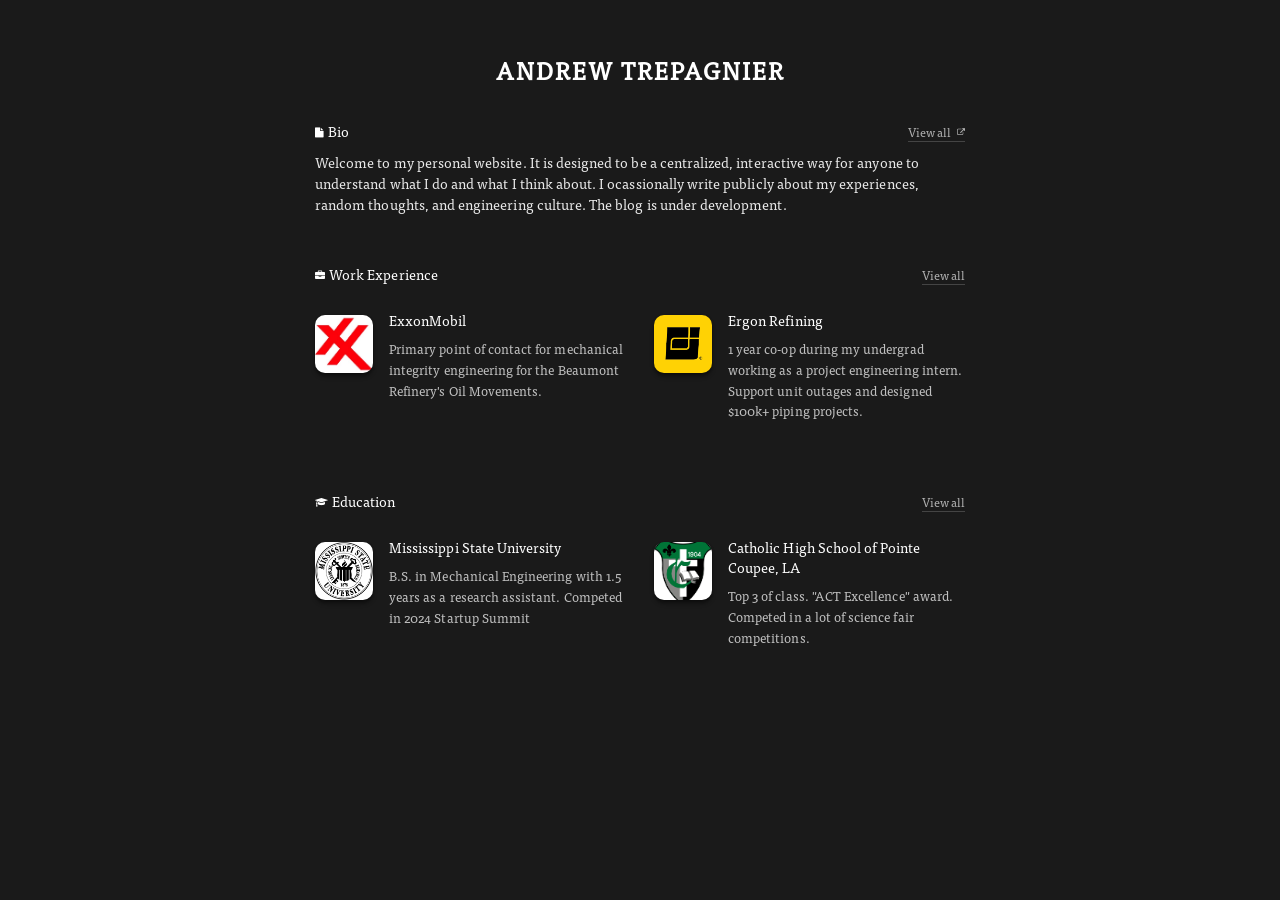
<file: bio.html>
<!DOCTYPE html>
<html>
<head>
    <title>Andrew Trepagnier</title>
    <meta charset="utf-8"/>
    <meta property="og:title" content="Andrew Trepagnier"/>
    <meta name="description" content="Andrew Trepagnier - Engineer, open source contributor, and software developer."/>
    <meta property="og:description" content="Andrew Trepagnier - Engineer, open source contributor, and software developer."/>
    <meta property="og:type" content="website"/>
    <meta name="viewport" content="width=device-width">
    <!-- Favicon -->
    <link rel="icon" type="image/png" href="favicon.png">
    <link rel="shortcut icon" type="image/png" href="favicon.png">
    <link rel="apple-touch-icon" href="favicon.png">
    <link type="text/css" href="Style Sheets/simple.css" rel="stylesheet">
    <link rel="stylesheet" href="https://cdnjs.cloudflare.com/ajax/libs/font-awesome/4.7.0/css/font-awesome.min.css">
    <style type="text/css">
        /* Dark theme overrides */
        html { background: #1a1a1a !important; }
        body { color: #e8e8e8; }
        h1 a, h1, h3, h4, b { color: #fff !important; }
        .centered-header h1 a { color: #fff !important; }
        .link, .markdown a { color: #b0b0b0 !important; }
        .link:hover, .markdown a:hover { color: #fff !important; }
        .link:after, .markdown a:after { background-color: #444 !important; }
        .link:hover:after, .markdown a:hover:after { background-color: #666 !important; }
        .article { color: #fff !important; }
        .post p { color: #c0c0c0 !important; }
        .markdown { color: #e8e8e8; }
        .bio-text, .footer-info, .section-title h3 { color: #fff !important; }
        .section-intro { color: #c0c0c0 !important; }
        .footer-info .link { color: #b0b0b0 !important; }
        .footer-info .link:hover { color: #fff !important; }
        .separator { background-color: #444 !important; }
        footer .lead { color: #b0b0b0 !important; }
    </style>
</head>
<body>
    <div id="__next">
        <main class="header-row">
            <header class="centered-header">
                <h1>
                    <a href="index.html">ANDREW TREPAGNIER</a>
                </h1>
            </header>
            <section>
                <div class="title">
                    <h3>
                        <i class="fa fa-file" style="font-size: 10px;"></i>
                         Bio 
                    </h3>
                    <a class="link ext" target="_blank" rel="noopener noreferrer" href="https://www.linkedin.com/in/andrewtrepagnier">
                         View all 
                        <i class="fa fa-external-link" style="font-size: 8px;"></i>
                    </a>
                </div>
                <div class="markdown">
                     Welcome to my personal website. It is designed to be a centralized, interactive way for anyone to understand what I do and what I think about. I ocassionally write publicly about my experiences, random thoughts, and engineering culture. The blog is under development.
                    <br> 
                </div>
                <!-- <div class="writing">
                    <span class="article">
                        <a href="https://github.com/andrewtrepagnier" target="_blank" rel="noopener noreferrer">
                            <div class="book" style="transform:none">
                                <img class="cover" src="img/landing/posts/maze-guide.webp" alt="Ultimate Guide to get an EB-1A"/>
                                <i class="fa fa-chevron-right chevron-right" style="font-size: 10px;"></i>
                                <div class="clip">
                                    <div class="shadow"></div>
                                    <div class="drop-shadow"></div>
                                </div>
                            </div>
                        </a>
                        <div class="post">
                            <h4>LANL's Hippynn Profiler Wrapper</h4>
                            <p>
                                Built the Pytorch profiler wrapper for the HIPPYNN library for atomistic machine learning. 
                            </p>
                        </div>
                    </span>
                    <span class="article">
                        <a href="https://github.com/andrewtrepagnier" target="_blank">
                            <div class="book" style="transform:none">
                                <img class="cover" src="img/landing/posts/twitter.webp" alt="Best Tweets"/>
                                <div class="sc-2cfb7ab3-0 gaWVdC"></div>
                                <i class="fa fa-chevron-right chevron-right" style="font-size: 10px;"></i>
                                <div class="clip">
                                    <div class="shadow"></div>
                                    <div class="drop-shadow"></div>
                                </div>
                            </div>
                        </a>
                        <div class="post">
                            <a href="https://github.com/andrewtrepagnier" target="_blank">
                                <h4>LANL's Hippynn Tiachi Kernel</h4>
                            </a>
                            <p>
                                Built a custom CUDA kernel with Tiachi to optimize MacOS runtime performance for atomistic machine learning.
                            </p>
                        </div>
                    </span>
                    <span class="article">
                        <a href="#machine-learned-potentials" target="_blank" rel="noopener noreferrer">
                            <div class="book" style="transform:none">
                                <img class="cover" src="atoms.jpeg" alt="Machine-Learned Interatomic Potentials"/>
                                <div class="sc-2cfb7ab3-0 gaWVdC"></div>
                                <i class="fa fa-chevron-right chevron-right" style="font-size: 10px;"></i>
                                <div class="clip">
                                    <div class="shadow"></div>
                                    <div class="drop-shadow"></div>
                                </div>
                            </div>
                        </a>
                        <div class="post">
                            <h4>Machine-Learned Interatomic Potentials</h4>
                            <p>
                                Spent about 2 years in computational materials science research with Dr. Kip Barrett and Dr. Doyl Dickel at Mississippi State. Presented <a href="#" target="_blank" rel="noopener noreferrer">Yttrium</a> in conferences.
                            </p>
                        </div>
                    </span>
                    <span class="article">
                        <a href="https://github.com/andrewtrepagnier" target="_blank" rel="noopener noreferrer">
                            <div class="book" style="transform:none">
                                <img class="cover" src="newtmin.png" alt="TMIN Python Package"/>
                                <div class="sc-2cfb7ab3-0 gaWVdC"></div>
                                <i class="fa fa-chevron-right chevron-right" style="font-size: 10px;"></i>
                                <div class="clip">
                                    <div class="shadow"></div>
                                    <div class="drop-shadow"></div>
                                </div>
                            </div>
                        </a>
                        <div class="post">
                            <h4>TMIN Python Package (4k+ downloads)</h4>
                            <p>
                                Author of the tmin python package. A PyPI-published package designed for rapid API/ASME-compliant piping assessments for oil and gas companies.
                            </p>
                        </div>
                    </span>
                </div>
            </section> -->
            </section>
            <!-- <section>
                <div class="markdown" style="margin-top: -8px;">
                    I'm Andrew Trepagnier, an engineer, open source contributor, and (nightly) software developer. I occasionally blog about my experiences, random thoughts, and the engineering work culture.

                    Feel free to reach out to me at andrew [dot] trepagnier [at] icloud [dot] com.
                </div>
            </section> -->
            <section>
                <div class="title">
                    <h3>
                        <i class="fa fa-briefcase" style="font-size: 10px;"></i>
                         Work Experience 
                    </h3>
                    <a class="link ext view-all-link" target="_blank" rel="noopener noreferrer" href="https://www.linkedin.com/in/andrewtrepagnier">
                         View all 
                    </a>
                </div>
                <div class="writing">
                    <span class="article" target="_blank" rel="noopener noreferrer">
                        <a href="#" target="_blank">
                            <div class="job" style="transform:none">
                                <img class="cover" src="images/exxon.jpeg"/>
                                <div class="clip">
                                    <div class="shadow"></div>
                                    <div class="drop-shadow"></div>
                                </div>
                            </div>
                        </a>
                        <div class="post">
                            <a href="#" target="_blank">
                                <h4><b>ExxonMobil</b></h4>
                            </a>
                            <p>
                               Primary point of contact for mechanical integrity engineering for the Beaumont Refinery's Oil Movements.
                            </p>
                        </div>
                    </span>
                    <span class="article" target="_blank" rel="noopener noreferrer">
                        <a href="#ergon-refining" target="_blank">
                            <div class="job" style="transform:none">
                                <img class="cover" src="ergon.png" alt="Ergon Refining"/>
                                <div class="clip">
                                    <div class="shadow"></div>
                                    <div class="drop-shadow"></div>
                                </div>
                            </div>
                        </a>
                        <div class="post">
                            <a href="#ergon-refining" target="_blank">
                                <h4>Ergon Refining</h4>
                            </a>
                            <p>
                                1 year co-op during my undergrad working as a project engineering intern. Support unit outages and designed $100k+ piping projects.  
                            </p>
                        </div>
                    </span>
                  
            </section>
            <section>
                <div class="title">
                    <h3>
                        <i class="fa fa-graduation-cap" style="font-size: 10px;"></i>
                         Education 
                    </h3>
                    <a class="link ext view-all-link" target="_blank" rel="noopener noreferrer" href="https://www.linkedin.com/in/andrewtrepagnier">
                         View all 
                    </a>
                </div>
                <div class="writing">
                    <span class="article hideable hidden-item" target="_blank" rel="noopener noreferrer">
                        <div class="job" style="transform:none">
                            <img class="cover" src="images/msu.jpeg"/>
                            <div class="clip">
                                <div class="shadow"></div>
                                <div class="drop-shadow"></div>
                            </div>
                        </div>
                        <div class="post">
                            <a href="#" target="_blank">
                                <h4>Mississippi State University</h4>
                            </a>
                            <p>B.S. in Mechanical Engineering with 1.5 years as a research assistant. Competed in 2024 Startup Summit</p>
                        </div>
                    </span>
                    <span class="article hideable hidden-item" target="_blank" rel="noopener noreferrer">
                        <div class="job" style="transform:none">
                            <img class="cover" src="images/highschool.jpeg"/>
                            <div class="clip">
                                <div class="shadow"></div>
                                <div class="drop-shadow"></div>
                            </div>
                        </div>
                        <div class="post">
                            <a href="#" target="_blank">
                                <h4>Catholic High School of Pointe Coupee, LA</h4>
                            </a>
                            <p>Top 3 of class. "ACT Excellence" award. Competed in a lot of science fair competitions.</p>
                        </div>
                    </span>
                </div>
            </section>
            <!-- <section>
                <div class="title">
                    <h3>
                        <i class="fa fa-file-text" style="font-size: 10px;"></i>
                        <a href="blog/index.html" class="link" style="color: inherit; padding: 0; margin: 0;" target="_blank" rel="noopener noreferrer"> Writing</a>
                    </h3>
                </div>
                <div class="markdown" style="text-align: left; margin-top: 8px; margin-bottom: 16px;">
                    [Add your writing description here. This is where you can introduce your writing topics, style, or what readers can expect to find in your articles.]
                </div>
                <div class="writing">
                    <span class="article" target="_blank" rel="noopener noreferrer">
                        <div class="job" style="transform:none">
                            <img class="cover" src="images/branch.jpeg"/>
                            <div class="clip">
                                <div class="shadow"></div>
                                <div class="drop-shadow"></div>
                            </div>
                        </div>
                        <div class="post">
                            <a href="posts/1.html">
                                <h4>Learning publicly is humbling</h4>
                            </a>
                            <p>The scar I got from my first <em>real</em> open source experience and what it taught me.</p>
                        </div>
                    </span>
                    <span class="article" target="_blank" rel="noopener noreferrer">
                        <div class="job" style="transform:none">
                            <img class="cover" src="images/lanl.jpeg"/>
                            <div class="clip">
                                <div class="shadow"></div>
                                <div class="drop-shadow"></div>
                            </div>
                        </div>
                        <div class="post">
                            <a href="posts/2.html">
                                <h4>Post title</h4>
                            </a>
                            <p>Writing content will be available here soon.</p>
                        </div>
                    </span>
                </div>
            </section>
            
            <section>
                <footer>
                    <p class="lead">Copyright &copy; Andrew Trepagnier 2025</p>
                </footer>
            </section>
        </main>
    </div>
    <script src="scripts/script.js"></script>
</body>
</html>
</file>
<file: Style Sheets/simple.css>
@font-face {
	font-family: 'TisaPro';
	src: url('../TisaPro.woff') format('woff');
	font-weight: normal;
	font-style: normal;
}

/*@font-face {
  font-family: SF Pro Text;
  src: url(fonts/helvetica-neue-bold.ttf) format("truetype");
}*/

* {
	box-sizing: border-box;
	padding: 0;
	margin: 0
}

@media only screen and (-webkit-min-device-pixel-ratio:1.25),
only screen and (-webkit-min-device-pixel-ratio:1.3),
only screen and (min-resolution:120dpi) {
	body {
		-moz-osx-font-smoothing: grayscale;
		-webkit-font-smoothing: antialiased
	}
}

html {
	font-family: 'TisaPro', serif !important;
	font-size: 14px;
	line-height: 20px;
	letter-spacing: .05px;
	background: #fff
}

body {
	padding: 60px 20px;
	color: #606060;
	display: flex;
	flex-direction: column;
	align-items: center;
	justify-content: flex-start;
	scrollbar-gutter: stable both-edges
}

body>div {
	width: 100%;
	max-width: 650px;
}

section {
	padding: 24px 0
}

h1,
h2,
h3 {
	font-size: 14px;
	line-height: 20px;
	font-weight: 400
}

h1 a {
	color: #1a1a1a
}

h3 {
	display: flex;
	flex-direction: row;
	align-items: center;
	gap: 4px
}

a {
	text-decoration: none;
	transition: color .1s ease
}

b {
	font-weight: 500;
	color: #1a1a1a
}

h1 {
	font-weight: 600;
	margin-bottom: 2px
}

h1,
h3 {
	color: #1f1f1f
}

h3 {
	font-weight: 500
}

h4 {
	color: #1f1f1f;
	font-weight: 400
}

.header {
	display: flex;
	flex-direction: column;
	align-items: flex-start;
	margin-bottom: 12px
}

.header>b:first-of-type {
	margin-bottom: 2px
}

.bio {
	display: block;
	padding: 1px 0;
}

.bio a {
	display: inline-block;
}

.social {
	display: block;
	padding-top: 10px;
}

.social a {
	display: block;
	display: inline-block;
}

.markdown {
	line-height: 1.5
}

.link,
.markdown a {
	position: relative;
	display: inline-flex;
	gap: 4px;
	padding: 4px 0;
	margin: -2px 0;
	transition: color 50ms cubic-bezier(.55, .055, .675, .19), background-color 50ms ease, margin 50ms ease, box-shadow 50ms ease, padding 50ms ease;
	color: #888;
	font-weight: 400;
	text-decoration: none;
}

.link:hover,
.markdown a:hover {
	color: #1a1a1a;
}

.link:after,
.markdown a:after {
	content: "";
	position: absolute;
	left: 0;
	right: 0;
	bottom: 4px;
	height: 1px;
	background-color: #ddd;
	transition: background-color .2s ease-out, bottom .2s ease-out, transform .4s cubic-bezier(.785, .135, .15, .86), height .1s ease-out
}

.link:before,
.markdown a:before {
	content: "";
	position: absolute;
	left: 0;
	right: 0;
	top: 10px;
	bottom: 6px;
	background-color: #0080ff00;
	transition: border-radius .1s ease, background-color 50ms cubic-bezier(.215, .61, .355, 1), left 50ms ease, right 50ms ease, top 50ms ease, bottom 50ms ease;
	border-radius: .5px
}

.link:hover:after,
.markdown a:hover:after {
	background-color: #ddd;
	bottom: 4px;
	height: 1px
}

.link:hover:before,
.markdown a:hover:before {
	left: -2px;
	right: -2px;
	top: 6px;
	bottom: 5px;
	border-radius: 2px;
	background-color: transparent
}

.ext {
	font-size: 12px;
	display: flex;
	flex-direction: row;
	align-items: center;
	gap: 6px
}

.reg {
	font-weight: 400
}

.co:after {
	opacity: 0
}

.co:hover:after {
	opacity: 1
}

.co:hover b {
	color: #0080ff
}

.founder a,
.founder b,
.founder span {
	font-size: 12px;
	line-height: 1.2
}

.header-row {
    position: relative;
    min-width: 100%;
    max-width: 650px;
    margin: 0px auto;
}

.centered-header {
    text-align: center;
    margin-bottom: 16px;
}

.centered-header h1 {
    font-size: 24px;
    font-weight: 700;
    letter-spacing: 2px;
    margin-bottom: 12px;
    text-transform: uppercase;
}

.centered-header h1 a {
    color: #1a1a1a;
    text-decoration: none;
}

.bio-container {
    text-align: center;
    margin-bottom: 40px;
}

.bio-text {
    font-size: 14px;
    line-height: 1.8;
    color: #1a1a1a;
    margin-bottom: 12px;
}

.bio-text.call-to-action {
    margin-top: 30px;
    margin-bottom: 40px;
}

.separator {
    width: 100%;
    height: 1px;
    background-color: #ddd;
    margin: 40px 0;
}

.footer-info {
    text-align: center;
    font-size: 14px;
    line-height: 1.8;
    color: #1a1a1a;
}

.footer-info p {
    margin-bottom: 8px;
}

.footer-info .link {
    color: #888;
}

.footer-info .link:hover {
    color: #1a1a1a;
}

.title {
	display: flex;
	flex-direction: row;
	justify-content: space-between;
	align-items: center;
	margin-bottom: 8px
}

.writing {
	display: grid;
	grid-template-columns: 1fr 1fr;
	grid-template-rows: auto;
	padding: 20px 0;
	grid-column-gap: 28px;
	grid-row-gap: 28px
}

.writing .article {
	display: flex;
	flex-direction: row;
	align-items: flex-start;
	justify-content: flex-start;
	max-width: none;
	margin: 0;
	text-align: left;
}

.writing .article .book,
.writing .article .job {
	margin-right: 16px;
	margin-bottom: 0;
	min-height: 58px;
	max-height: 58px;
	min-width: 58px;
	max-width: 58px;
}

.writing .article .post {
	text-align: left;
	margin-top: -4px;
}

.centered-writing {
    display: flex;
    flex-direction: column;
    align-items: center;
    gap: 40px;
    padding: 40px 0;
}

.centered-section {
    text-align: left;
    margin-bottom: 0;
}

.section-title {
    margin-bottom: 0;
}

.section-title h3 {
    font-size: 14px;
    font-weight: 500;
    color: #1f1f1f;
}

.section-intro {
    font-size: 14px;
    line-height: 1.5;
    color: #606060;
    margin-bottom: 0;
    max-width: none;
    margin-left: 0;
    margin-right: 0;
}

@media screen and (max-width: 650px) {
    .writing {
        grid-template-columns: 1fr;
        grid-template-rows: auto;
        row-gap: 24px;
    }
    
    .centered-writing {
        gap: 32px;
        padding: 32px 0;
    }
}

.only-mobile {
    display: none;
}

@media screen and (max-width: 650px) {
    .only-mobile {
        display: inline;
    }
}

@media screen and (max-width: 650px) {
    .only-desktop {
        display: none;
    }
}

.education {
	display: grid;
	grid-template-columns: 1fr 1fr;
	grid-template-rows: auto;
	padding: 20px 0;
	grid-column-gap: 28px;
	grid-row-gap: 28px
}

.article {
	display: flex;
	flex-direction: row;
	align-items: flex-start;
	justify-content: flex-start;
	color: #1a1a1a
}

.centered-article {
	display: flex;
	flex-direction: column;
	align-items: center;
	justify-content: center;
	text-align: center;
	max-width: 400px;
	margin: 0 auto;
}

.hidden-item {
	display: none;
}

.book {
	position: relative;
	justify-content: flex-start;
	min-height: 58px;
	max-height: 58px;
	min-width: 58px;
	max-width: 58px;
	margin-right: 16px;
	box-shadow: 0 4px 4px 0 rgba(0, 0, 0, .32), 0 1px 2px 1px rgba(0, 0, 0, .12), 0 2px 2px -1px rgba(0, 0, 0, .16);
	transition: box-shadow .25s cubic-bezier(.19, 1, .22, 1)
}

.writing .article:hover .book {
	box-shadow: 0 4px 4px -2px rgba(0, 0, 0, .6), 0 4px 2px -2px rgba(0, 0, 0, .8)
}

.centered-article:hover .book {
	transform: translateY(-2px);
}

.job {
	position: relative;
	justify-content: flex-start;
	min-height: 58px;
	max-height: 58px;
	min-width: 58px;
	max-width: 58px;
	margin-right: 16px;
	box-shadow: 0 4px 4px 0 rgba(0, 0, 0, .32), 0 1px 2px 1px rgba(0, 0, 0, .12), 0 2px 2px -1px rgba(0, 0, 0, .16);
	transition: box-shadow .25s cubic-bezier(.19, 1, .22, 1)
}

.writing .article:hover .job {
	box-shadow: 0 4px 4px -2px rgba(0, 0, 0, .6), 0 4px 2px -2px rgba(0, 0, 0, .8)
}

.centered-article:hover .job {
	transform: translateY(-2px);
}

.job,
.clip {
	display: flex;
	align-items: center;
	border-radius: 10px
}

.book,
.clip {
	display: flex;
	align-items: center;
	border-radius: 10px
}

.clip {
	position: absolute;
	left: 0;
	top: 0;
	bottom: 0;
	right: -2px;
	z-index: 3;
	overflow: hidden;
	opacity: 1;
	justify-content: center;
	transform: translateX(-2px);
	mix-blend-mode: darken;
	transition: opacity .2s ease, transform .2s ease
}

.shadow {
	left: 0;
	max-width: 48px;
	min-width: 48px;
	color: #fff;
	z-index: 1;
	box-shadow: 2px 0 2px 0 rgba(0, 0, 0, .2), 1px 0 1px 0 rgba(0, 0, 0, .1), 2px 0 1px -2px rgba(0, 0, 0, .05);
	transition: opacity .5s ease, transform .2s cubic-bezier(.25, .46, .45, .94)
}

.drop-shadow,
.shadow {
	position: absolute;
	top: 0;
	bottom: 0;
	opacity: 0;
/*	transform: translateX(4px)*/
}

.drop-shadow {
	min-width: 12px;
	background-color: rgba(0, 0, 0, 0.6);
	right: 0;
	z-index: 2;
	border-top-right-radius: 2px;
	border-bottom-right-radius: 2px;
	filter: saturate(2);
	-webkit-backdrop-filter: blur(4px);
	backdrop-filter: blur(4px);
	transition: opacity .8s cubic-bezier(.165, .84, .44, 1), transform .2s ease
}

.chevron-right {
	color: #fff;
	position: absolute;
	z-index: 10;
	right: 1.5px;
	opacity: 0;
	filter: drop-shadow(0 0 0 rgba(0, 0, 0, .75));
	transform: translateX(-1px);
	transition: opacity .2s ease, filter .2s ease, transform .2s ease
}

.article:hover .book {
	box-shadow: 0 4px 4px -2px rgba(0, 0, 0, .6), 0 4px 2px -2px rgba(0, 0, 0, .8)
}

.article:hover .shadow {
	opacity: 1;
	transform: translateX(0)
}

.article:hover .drop-shadow {
	opacity: .75;
	transform: translateX(0)
}

.article:hover .chevron-right {
	opacity: 1;
	transform: translateX(0)
}

.cover {
	position: absolute;
	width: 100%;
	height: 100%;
	object-fit: cover;
	left: 0;
	top: 0;
	right: 0;
	bottom: 0;
	border-radius: 10px;
	z-index: 3
}

.post {
	display: flex;
	flex-direction: column;
	gap: 8px;
	margin-top: 0;
	text-align: center;
}

.centered-article .post {
	text-align: center;
}

.post p {
	font-size: 13px;
	line-height: 1.6;
	color: #606060
}

.centered-article .post h4 {
	margin-bottom: 8px;
}

button {
	outline: none;
	border: none
}

.btn {
	position: relative;
	z-index: 2;
	display: flex;
	max-height: 28px;
	min-height: 28px;
	min-width: 28px;
	padding: 6px;
	justify-content: center;
	align-items: center;
	text-align: center;
	gap: 4px;
	border-radius: 8px;
	background-color: #fff;
	background-image: radial-gradient(circle closest-corner at 50% 66%, rgba(26, 26, 26, .08), hsla(0, 0%, 100%, .01));
	box-shadow: inset 0 0 0 1px hsla(0, 0%, 100%, .4), 0 0 0 1px rgba(26, 26, 26, .04), 0 1px 2px 1px hsla(0, 0%, 94%, .2), 0 2px 4px 0 hsla(0, 0%, 81%, .2), 0 2px 1px 0 rgba(26, 26, 26, .06), 0 2px 4px -2px rgba(26, 26, 26, .2);
	transform: translate(0);
	transition: background-position .4s ease, color .4s ease, transform .12s ease-out, box-shadow .12s ease-in-out;
	color: #444;
	font-family: 'TisaPro', serif;
	font-weight: 500;
	-webkit-user-select: none;
	-moz-user-select: none;
	user-select: none
}

.btn:hover {
	background-image: radial-gradient(circle farthest-side at 50% 72%, rgba(26, 26, 26, .12), hsla(0, 0%, 100%, .01));
	box-shadow: inset 0 0 0 0 hsla(0, 0%, 100%, .01), 0 0 0 1px rgba(26, 26, 26, .06), 0 1px 2px 1px hsla(0, 0%, 94%, .4), 0 2px 4px 0 hsla(0, 0%, 81%, .2), 0 3px 1px 0 rgba(26, 26, 26, .08), 0 2px 4px -2px rgba(26, 26, 26, .32);
	transform: translateY(-.5px);
	color: #1a1a1a
}

.btn:active {
	box-shadow: inset 0 0 0 20px hsla(0, 0%, 100%, .08), 0 0 0 1px rgba(26, 26, 26, .12), 0 2px 2px 1px rgba(26, 26, 26, .04), 0 2px 4px 0 hsla(0, 0%, 81%, .2), 0 3px 1px 0 rgba(26, 26, 26, .01), 0 2px 4px -2px rgba(26, 26, 26, .02);
	transform: translateY(.5px)
}

.btn:focus {
	box-shadow: inset 0 0 0 1px hsla(0, 0%, 100%, .2), 0 1px 0 6px rgba(26, 26, 26, .02), 0 1px 2px 1px rgba(26, 26, 26, .04), 0 2px 4px 0 hsla(0, 0%, 81%, .2), 0 2px 1px 0 rgba(26, 26, 26, .02), 0 2px 4px -2px rgba(26, 26, 26, .04)
}

.btn.btn-e {
	position: static;
	margin-right: 2px;
	background-color: rgba(26, 26, 26, .08);
	font-size: 12px;
	line-height: 16px;
	font-weight: 500
}

.btn.btn-close,
.btn.btn-e {
	max-width: none;
	background-image: none;
	box-shadow: none
}

.btn.btn-close {
	max-height: 20px;
	min-height: 20px;
	min-width: 20px;
	padding-right: 6px;
	padding-left: 6px;
	grid-column-gap: 4px;
	border-radius: 6px;
	background-color: rgba(26, 26, 26, .04);
	transition: background-color .2s ease, background-position .4s ease, color .4s ease, transform .12s ease-out, box-shadow .12s ease-in-out
}

.btn.btn-close:active {
	background-color: rgba(26, 26, 26, .08)
}

.btn.tertiary {
	padding: 6px 8px;
	background-color: #fff;
	background-image: none;
	box-shadow: inset 0 0 0 1px hsla(0, 0%, 100%, 0), 0 0 0 1px rgba(26, 26, 26, .12), 0 1px 2px 1px hsla(0, 0%, 100%, .04), 0 2px 4px 0 hsla(0, 0%, 100%, .08), 0 2px 1px 0 hsla(0, 0%, 100%, .04), 0 2px 4px -2px hsla(0, 0%, 100%, .08)
}

.btn.tertiary:hover {
	box-shadow: inset 0 0 0 1px hsla(0, 0%, 100%, 0), 0 0 0 1px rgba(26, 26, 26, .16), 0 1px 2px 1px hsla(0, 0%, 100%, .04), 0 2px 4px 0 hsla(0, 0%, 100%, .08), 0 2px 1px 0 hsla(0, 0%, 100%, .04), 0 2px 4px -2px hsla(0, 0%, 100%, .08);
	transform: translate(0)
}

.btn.tertiary:active {
	transform: translateY(.5px)
}

.btn.tertiary:focus {
	box-shadow: inset 0 0 0 1px hsla(0, 0%, 100%, 0), 0 0 0 1px rgba(26, 26, 26, .16), 0 0 0 4px rgba(0, 0, 0, .04), 0 2px 4px 0 hsla(0, 0%, 100%, .08), 0 2px 1px 0 hsla(0, 0%, 100%, .04), 0 2px 4px -2px hsla(0, 0%, 100%, .08)
}

.map-container {
	position: relative;
	min-height: 360px;
	max-height: 360px;
	width: 100%;
	margin-top: 16px;
	margin-bottom: 0;
	background-color: #fff
}

.map-container:before {
	content: "";
	position: absolute;
	top: -16px;
	left: 0;
	right: 0;
	border-top: .5px solid #ddd
}

.map-controls {
	position: absolute;
	bottom: 0;
	left: 0;
	right: 0;
	padding: 6px 8px;
	border-bottom-left-radius: 7px;
	border-bottom-right-radius: 7px;
	background-color: #fff;
	display: flex;
	flex-direction: row;
	align-items: center;
	justify-content: space-between;
	z-index: 10;
	border-top: .5px solid #ddd
}

.map-controls span {
	font-size: 14px
}

.mapboxgl-map {
	font: 12px/20px Helvetica Neue, Arial, Helvetica, sans-serif;
	overflow: hidden;
	position: relative;
	-webkit-tap-highlight-color: rgb(0 0 0/0)
}

.mapboxgl-canvas {
	left: 0;
	position: absolute;
	top: 0
}

.mapboxgl-map:-webkit-full-screen {
	height: 100%;
	width: 100%
}

.mapboxgl-canary {
	background-color: salmon
}

.mapboxgl-canvas-container.mapboxgl-interactive,
.mapboxgl-ctrl-group button.mapboxgl-ctrl-compass {
	cursor: -webkit-grab;
	cursor: grab;
	-webkit-user-select: none;
	-moz-user-select: none;
	user-select: none
}

.mapboxgl-canvas-container.mapboxgl-interactive.mapboxgl-track-pointer {
	cursor: pointer
}

.mapboxgl-canvas-container.mapboxgl-interactive:active,
.mapboxgl-ctrl-group button.mapboxgl-ctrl-compass:active {
	cursor: -webkit-grabbing;
	cursor: grabbing
}

.mapboxgl-canvas-container.mapboxgl-touch-zoom-rotate,
.mapboxgl-canvas-container.mapboxgl-touch-zoom-rotate .mapboxgl-canvas {
	touch-action: pan-x pan-y
}

.mapboxgl-canvas-container.mapboxgl-touch-drag-pan,
.mapboxgl-canvas-container.mapboxgl-touch-drag-pan .mapboxgl-canvas {
	touch-action: pinch-zoom
}

.mapboxgl-canvas-container.mapboxgl-touch-zoom-rotate.mapboxgl-touch-drag-pan,
.mapboxgl-canvas-container.mapboxgl-touch-zoom-rotate.mapboxgl-touch-drag-pan .mapboxgl-canvas {
	touch-action: none
}

.mapboxgl-ctrl-bottom-left,
.mapboxgl-ctrl-bottom-right,
.mapboxgl-ctrl-top-left,
.mapboxgl-ctrl-top-right {
	pointer-events: none;
	position: absolute;
	z-index: 2
}

.mapboxgl-ctrl-top-left {
	left: 0;
	top: 0
}

.mapboxgl-ctrl-top-right {
	right: 0;
	top: 0
}

.mapboxgl-ctrl-bottom-left {
	bottom: 0;
	left: 0
}

.mapboxgl-ctrl-bottom-right {
	bottom: 0;
	right: 0
}

.mapboxgl-ctrl {
	clear: both;
	pointer-events: auto;
	transform: translate(0)
}

.mapboxgl-ctrl-top-left .mapboxgl-ctrl {
	float: left;
	margin: 10px 0 0 10px
}

.mapboxgl-ctrl-top-right .mapboxgl-ctrl {
	float: right;
	margin: 10px 10px 0 0
}

.mapboxgl-ctrl-bottom-left .mapboxgl-ctrl {
	float: left;
	margin: 0 0 10px 10px
}

.mapboxgl-ctrl-bottom-right .mapboxgl-ctrl {
	float: right;
	margin: 0 10px 10px 0
}

.mapboxgl-ctrl-group {
	background: #fff;
	border-radius: 4px
}

.mapboxgl-ctrl-group:not(:empty) {
	box-shadow: 0 0 0 2px rgba(0, 0, 0, .1)
}

@media (-ms-high-contrast:active) {
	.mapboxgl-ctrl-group:not(:empty) {
		box-shadow: 0 0 0 2px ButtonText
	}
}

.mapboxgl-ctrl-group button {
	background-color: transparent;
	border: 0;
	box-sizing: border-box;
	cursor: pointer;
	display: block;
	height: 29px;
	outline: none;
	overflow: hidden;
	padding: 0;
	width: 29px
}

.mapboxgl-ctrl-group button+button {
	border-top: 1px solid #ddd
}

.mapboxgl-ctrl button .mapboxgl-ctrl-icon {
	background-position: 50%;
	background-repeat: no-repeat;
	display: block;
	height: 100%;
	width: 100%
}

@media (-ms-high-contrast:active) {
	.mapboxgl-ctrl-icon {
		background-color: transparent
	}

	.mapboxgl-ctrl-group button+button {
		border-top: 1px solid ButtonText
	}
}

.mapboxgl-ctrl-attrib-button:focus,
.mapboxgl-ctrl-group button:focus {
	box-shadow: 0 0 2px 2px #0096ff
}

.mapboxgl-ctrl button:disabled {
	cursor: not-allowed
}

.mapboxgl-ctrl button:disabled .mapboxgl-ctrl-icon {
	opacity: .25
}

.mapboxgl-ctrl-group button:first-child {
	border-radius: 4px 4px 0 0
}

.mapboxgl-ctrl-group button:last-child {
	border-radius: 0 0 4px 4px
}

.mapboxgl-ctrl-group button:only-child {
	border-radius: inherit
}

.mapboxgl-ctrl button:not(:disabled):hover {
	background-color: rgb(0 0 0/5%)
}

.mapboxgl-ctrl-group button:focus:focus-visible {
	box-shadow: 0 0 2px 2px #0096ff
}

.mapboxgl-ctrl-group button:focus:not(:focus-visible) {
	box-shadow: none
}

.mapboxgl-ctrl button.mapboxgl-ctrl-zoom-out .mapboxgl-ctrl-icon {
	background-image: url("data:image/svg+xml;charset=utf-8,%3Csvg xmlns='http://www.w3.org/2000/svg' fill='%23333' viewBox='0 0 29 29'%3E%3Cpath d='M10 13c-.75 0-1.5.75-1.5 1.5S9.25 16 10 16h9c.75 0 1.5-.75 1.5-1.5S19.75 13 19 13h-9z'/%3E%3C/svg%3E")
}

.mapboxgl-ctrl button.mapboxgl-ctrl-zoom-in .mapboxgl-ctrl-icon {
	background-image: url("data:image/svg+xml;charset=utf-8,%3Csvg xmlns='http://www.w3.org/2000/svg' fill='%23333' viewBox='0 0 29 29'%3E%3Cpath d='M14.5 8.5c-.75 0-1.5.75-1.5 1.5v3h-3c-.75 0-1.5.75-1.5 1.5S9.25 16 10 16h3v3c0 .75.75 1.5 1.5 1.5S16 19.75 16 19v-3h3c.75 0 1.5-.75 1.5-1.5S19.75 13 19 13h-3v-3c0-.75-.75-1.5-1.5-1.5z'/%3E%3C/svg%3E")
}

@media (-ms-high-contrast:active) {
	.mapboxgl-ctrl button.mapboxgl-ctrl-zoom-out .mapboxgl-ctrl-icon {
		background-image: url("data:image/svg+xml;charset=utf-8,%3Csvg xmlns='http://www.w3.org/2000/svg' fill='%23fff' viewBox='0 0 29 29'%3E%3Cpath d='M10 13c-.75 0-1.5.75-1.5 1.5S9.25 16 10 16h9c.75 0 1.5-.75 1.5-1.5S19.75 13 19 13h-9z'/%3E%3C/svg%3E")
	}

	.mapboxgl-ctrl button.mapboxgl-ctrl-zoom-in .mapboxgl-ctrl-icon {
		background-image: url("data:image/svg+xml;charset=utf-8,%3Csvg xmlns='http://www.w3.org/2000/svg' fill='%23fff' viewBox='0 0 29 29'%3E%3Cpath d='M14.5 8.5c-.75 0-1.5.75-1.5 1.5v3h-3c-.75 0-1.5.75-1.5 1.5S9.25 16 10 16h3v3c0 .75.75 1.5 1.5 1.5S16 19.75 16 19v-3h3c.75 0 1.5-.75 1.5-1.5S19.75 13 19 13h-3v-3c0-.75-.75-1.5-1.5-1.5z'/%3E%3C/svg%3E")
	}
}

@media (-ms-high-contrast:black-on-white) {
	.mapboxgl-ctrl button.mapboxgl-ctrl-zoom-out .mapboxgl-ctrl-icon {
		background-image: url("data:image/svg+xml;charset=utf-8,%3Csvg xmlns='http://www.w3.org/2000/svg' fill='%23000' viewBox='0 0 29 29'%3E%3Cpath d='M10 13c-.75 0-1.5.75-1.5 1.5S9.25 16 10 16h9c.75 0 1.5-.75 1.5-1.5S19.75 13 19 13h-9z'/%3E%3C/svg%3E")
	}

	.mapboxgl-ctrl button.mapboxgl-ctrl-zoom-in .mapboxgl-ctrl-icon {
		background-image: url("data:image/svg+xml;charset=utf-8,%3Csvg xmlns='http://www.w3.org/2000/svg' fill='%23000' viewBox='0 0 29 29'%3E%3Cpath d='M14.5 8.5c-.75 0-1.5.75-1.5 1.5v3h-3c-.75 0-1.5.75-1.5 1.5S9.25 16 10 16h3v3c0 .75.75 1.5 1.5 1.5S16 19.75 16 19v-3h3c.75 0 1.5-.75 1.5-1.5S19.75 13 19 13h-3v-3c0-.75-.75-1.5-1.5-1.5z'/%3E%3C/svg%3E")
	}
}

.mapboxgl-ctrl button.mapboxgl-ctrl-fullscreen .mapboxgl-ctrl-icon {
	background-image: url("data:image/svg+xml;charset=utf-8,%3Csvg xmlns='http://www.w3.org/2000/svg' fill='%23333' viewBox='0 0 29 29'%3E%3Cpath d='M24 16v5.5c0 1.75-.75 2.5-2.5 2.5H16v-1l3-1.5-4-5.5 1-1 5.5 4 1.5-3h1zM6 16l1.5 3 5.5-4 1 1-4 5.5 3 1.5v1H7.5C5.75 24 5 23.25 5 21.5V16h1zm7-11v1l-3 1.5 4 5.5-1 1-5.5-4L6 13H5V7.5C5 5.75 5.75 5 7.5 5H13zm11 2.5c0-1.75-.75-2.5-2.5-2.5H16v1l3 1.5-4 5.5 1 1 5.5-4 1.5 3h1V7.5z'/%3E%3C/svg%3E")
}

.mapboxgl-ctrl button.mapboxgl-ctrl-shrink .mapboxgl-ctrl-icon {
	background-image: url("data:image/svg+xml;charset=utf-8,%3Csvg xmlns='http://www.w3.org/2000/svg' viewBox='0 0 29 29'%3E%3Cpath d='M18.5 16c-1.75 0-2.5.75-2.5 2.5V24h1l1.5-3 5.5 4 1-1-4-5.5 3-1.5v-1h-5.5zM13 18.5c0-1.75-.75-2.5-2.5-2.5H5v1l3 1.5L4 24l1 1 5.5-4 1.5 3h1v-5.5zm3-8c0 1.75.75 2.5 2.5 2.5H24v-1l-3-1.5L25 5l-1-1-5.5 4L17 5h-1v5.5zM10.5 13c1.75 0 2.5-.75 2.5-2.5V5h-1l-1.5 3L5 4 4 5l4 5.5L5 12v1h5.5z'/%3E%3C/svg%3E")
}

@media (-ms-high-contrast:active) {
	.mapboxgl-ctrl button.mapboxgl-ctrl-fullscreen .mapboxgl-ctrl-icon {
		background-image: url("data:image/svg+xml;charset=utf-8,%3Csvg xmlns='http://www.w3.org/2000/svg' fill='%23fff' viewBox='0 0 29 29'%3E%3Cpath d='M24 16v5.5c0 1.75-.75 2.5-2.5 2.5H16v-1l3-1.5-4-5.5 1-1 5.5 4 1.5-3h1zM6 16l1.5 3 5.5-4 1 1-4 5.5 3 1.5v1H7.5C5.75 24 5 23.25 5 21.5V16h1zm7-11v1l-3 1.5 4 5.5-1 1-5.5-4L6 13H5V7.5C5 5.75 5.75 5 7.5 5H13zm11 2.5c0-1.75-.75-2.5-2.5-2.5H16v1l3 1.5-4 5.5 1 1 5.5-4 1.5 3h1V7.5z'/%3E%3C/svg%3E")
	}

	.mapboxgl-ctrl button.mapboxgl-ctrl-shrink .mapboxgl-ctrl-icon {
		background-image: url("data:image/svg+xml;charset=utf-8,%3Csvg xmlns='http://www.w3.org/2000/svg' fill='%23fff' viewBox='0 0 29 29'%3E%3Cpath d='M18.5 16c-1.75 0-2.5.75-2.5 2.5V24h1l1.5-3 5.5 4 1-1-4-5.5 3-1.5v-1h-5.5zM13 18.5c0-1.75-.75-2.5-2.5-2.5H5v1l3 1.5L4 24l1 1 5.5-4 1.5 3h1v-5.5zm3-8c0 1.75.75 2.5 2.5 2.5H24v-1l-3-1.5L25 5l-1-1-5.5 4L17 5h-1v5.5zM10.5 13c1.75 0 2.5-.75 2.5-2.5V5h-1l-1.5 3L5 4 4 5l4 5.5L5 12v1h5.5z'/%3E%3C/svg%3E")
	}
}

@media (-ms-high-contrast:black-on-white) {
	.mapboxgl-ctrl button.mapboxgl-ctrl-fullscreen .mapboxgl-ctrl-icon {
		background-image: url("data:image/svg+xml;charset=utf-8,%3Csvg xmlns='http://www.w3.org/2000/svg' fill='%23000' viewBox='0 0 29 29'%3E%3Cpath d='M24 16v5.5c0 1.75-.75 2.5-2.5 2.5H16v-1l3-1.5-4-5.5 1-1 5.5 4 1.5-3h1zM6 16l1.5 3 5.5-4 1 1-4 5.5 3 1.5v1H7.5C5.75 24 5 23.25 5 21.5V16h1zm7-11v1l-3 1.5 4 5.5-1 1-5.5-4L6 13H5V7.5C5 5.75 5.75 5 7.5 5H13zm11 2.5c0-1.75-.75-2.5-2.5-2.5H16v1l3 1.5-4 5.5 1 1 5.5-4 1.5 3h1V7.5z'/%3E%3C/svg%3E")
	}

	.mapboxgl-ctrl button.mapboxgl-ctrl-shrink .mapboxgl-ctrl-icon {
		background-image: url("data:image/svg+xml;charset=utf-8,%3Csvg xmlns='http://www.w3.org/2000/svg' fill='%23000' viewBox='0 0 29 29'%3E%3Cpath d='M18.5 16c-1.75 0-2.5.75-2.5 2.5V24h1l1.5-3 5.5 4 1-1-4-5.5 3-1.5v-1h-5.5zM13 18.5c0-1.75-.75-2.5-2.5-2.5H5v1l3 1.5L4 24l1 1 5.5-4 1.5 3h1v-5.5zm3-8c0 1.75.75 2.5 2.5 2.5H24v-1l-3-1.5L25 5l-1-1-5.5 4L17 5h-1v5.5zM10.5 13c1.75 0 2.5-.75 2.5-2.5V5h-1l-1.5 3L5 4 4 5l4 5.5L5 12v1h5.5z'/%3E%3C/svg%3E")
	}
}

.mapboxgl-ctrl button.mapboxgl-ctrl-compass .mapboxgl-ctrl-icon {
	background-image: url("data:image/svg+xml;charset=utf-8,%3Csvg xmlns='http://www.w3.org/2000/svg' fill='%23333' viewBox='0 0 29 29'%3E%3Cpath d='M10.5 14l4-8 4 8h-8z'/%3E%3Cpath id='south' d='M10.5 16l4 8 4-8h-8z' fill='%23ccc'/%3E%3C/svg%3E")
}

@media (-ms-high-contrast:active) {
	.mapboxgl-ctrl button.mapboxgl-ctrl-compass .mapboxgl-ctrl-icon {
		background-image: url("data:image/svg+xml;charset=utf-8,%3Csvg xmlns='http://www.w3.org/2000/svg' fill='%23fff' viewBox='0 0 29 29'%3E%3Cpath d='M10.5 14l4-8 4 8h-8z'/%3E%3Cpath id='south' d='M10.5 16l4 8 4-8h-8z' fill='%23999'/%3E%3C/svg%3E")
	}
}

@media (-ms-high-contrast:black-on-white) {
	.mapboxgl-ctrl button.mapboxgl-ctrl-compass .mapboxgl-ctrl-icon {
		background-image: url("data:image/svg+xml;charset=utf-8,%3Csvg xmlns='http://www.w3.org/2000/svg' fill='%23000' viewBox='0 0 29 29'%3E%3Cpath d='M10.5 14l4-8 4 8h-8z'/%3E%3Cpath id='south' d='M10.5 16l4 8 4-8h-8z' fill='%23ccc'/%3E%3C/svg%3E")
	}
}

.mapboxgl-ctrl button.mapboxgl-ctrl-geolocate .mapboxgl-ctrl-icon {
	background-image: url("data:image/svg+xml;charset=utf-8,%3Csvg viewBox='0 0 20 20' xmlns='http://www.w3.org/2000/svg' fill='%23333'%3E%3Cpath d='M10 4C9 4 9 5 9 5v.1A5 5 0 0 0 5.1 9H5s-1 0-1 1 1 1 1 1h.1A5 5 0 0 0 9 14.9v.1s0 1 1 1 1-1 1-1v-.1a5 5 0 0 0 3.9-3.9h.1s1 0 1-1-1-1-1-1h-.1A5 5 0 0 0 11 5.1V5s0-1-1-1zm0 2.5a3.5 3.5 0 1 1 0 7 3.5 3.5 0 1 1 0-7z'/%3E%3Ccircle id='dot' cx='10' cy='10' r='2'/%3E%3Cpath id='stroke' d='M14 5l1 1-9 9-1-1 9-9z' display='none'/%3E%3C/svg%3E")
}

.mapboxgl-ctrl button.mapboxgl-ctrl-geolocate:disabled .mapboxgl-ctrl-icon {
	background-image: url("data:image/svg+xml;charset=utf-8,%3Csvg viewBox='0 0 20 20' xmlns='http://www.w3.org/2000/svg' fill='%23aaa'%3E%3Cpath d='M10 4C9 4 9 5 9 5v.1A5 5 0 0 0 5.1 9H5s-1 0-1 1 1 1 1 1h.1A5 5 0 0 0 9 14.9v.1s0 1 1 1 1-1 1-1v-.1a5 5 0 0 0 3.9-3.9h.1s1 0 1-1-1-1-1-1h-.1A5 5 0 0 0 11 5.1V5s0-1-1-1zm0 2.5a3.5 3.5 0 1 1 0 7 3.5 3.5 0 1 1 0-7z'/%3E%3Ccircle id='dot' cx='10' cy='10' r='2'/%3E%3Cpath id='stroke' d='M14 5l1 1-9 9-1-1 9-9z' fill='%23f00'/%3E%3C/svg%3E")
}

.mapboxgl-ctrl button.mapboxgl-ctrl-geolocate.mapboxgl-ctrl-geolocate-active .mapboxgl-ctrl-icon {
	background-image: url("data:image/svg+xml;charset=utf-8,%3Csvg viewBox='0 0 20 20' xmlns='http://www.w3.org/2000/svg' fill='%2333b5e5'%3E%3Cpath d='M10 4C9 4 9 5 9 5v.1A5 5 0 0 0 5.1 9H5s-1 0-1 1 1 1 1 1h.1A5 5 0 0 0 9 14.9v.1s0 1 1 1 1-1 1-1v-.1a5 5 0 0 0 3.9-3.9h.1s1 0 1-1-1-1-1-1h-.1A5 5 0 0 0 11 5.1V5s0-1-1-1zm0 2.5a3.5 3.5 0 1 1 0 7 3.5 3.5 0 1 1 0-7z'/%3E%3Ccircle id='dot' cx='10' cy='10' r='2'/%3E%3Cpath id='stroke' d='M14 5l1 1-9 9-1-1 9-9z' display='none'/%3E%3C/svg%3E")
}

.mapboxgl-ctrl button.mapboxgl-ctrl-geolocate.mapboxgl-ctrl-geolocate-active-error .mapboxgl-ctrl-icon {
	background-image: url("data:image/svg+xml;charset=utf-8,%3Csvg viewBox='0 0 20 20' xmlns='http://www.w3.org/2000/svg' fill='%23e58978'%3E%3Cpath d='M10 4C9 4 9 5 9 5v.1A5 5 0 0 0 5.1 9H5s-1 0-1 1 1 1 1 1h.1A5 5 0 0 0 9 14.9v.1s0 1 1 1 1-1 1-1v-.1a5 5 0 0 0 3.9-3.9h.1s1 0 1-1-1-1-1-1h-.1A5 5 0 0 0 11 5.1V5s0-1-1-1zm0 2.5a3.5 3.5 0 1 1 0 7 3.5 3.5 0 1 1 0-7z'/%3E%3Ccircle id='dot' cx='10' cy='10' r='2'/%3E%3Cpath id='stroke' d='M14 5l1 1-9 9-1-1 9-9z' display='none'/%3E%3C/svg%3E")
}

.mapboxgl-ctrl button.mapboxgl-ctrl-geolocate.mapboxgl-ctrl-geolocate-background .mapboxgl-ctrl-icon {
	background-image: url("data:image/svg+xml;charset=utf-8,%3Csvg viewBox='0 0 20 20' xmlns='http://www.w3.org/2000/svg' fill='%2333b5e5'%3E%3Cpath d='M10 4C9 4 9 5 9 5v.1A5 5 0 0 0 5.1 9H5s-1 0-1 1 1 1 1 1h.1A5 5 0 0 0 9 14.9v.1s0 1 1 1 1-1 1-1v-.1a5 5 0 0 0 3.9-3.9h.1s1 0 1-1-1-1-1-1h-.1A5 5 0 0 0 11 5.1V5s0-1-1-1zm0 2.5a3.5 3.5 0 1 1 0 7 3.5 3.5 0 1 1 0-7z'/%3E%3Ccircle id='dot' cx='10' cy='10' r='2' display='none'/%3E%3Cpath id='stroke' d='M14 5l1 1-9 9-1-1 9-9z' display='none'/%3E%3C/svg%3E")
}

.mapboxgl-ctrl button.mapboxgl-ctrl-geolocate.mapboxgl-ctrl-geolocate-background-error .mapboxgl-ctrl-icon {
	background-image: url("data:image/svg+xml;charset=utf-8,%3Csvg viewBox='0 0 20 20' xmlns='http://www.w3.org/2000/svg' fill='%23e54e33'%3E%3Cpath d='M10 4C9 4 9 5 9 5v.1A5 5 0 0 0 5.1 9H5s-1 0-1 1 1 1 1 1h.1A5 5 0 0 0 9 14.9v.1s0 1 1 1 1-1 1-1v-.1a5 5 0 0 0 3.9-3.9h.1s1 0 1-1-1-1-1-1h-.1A5 5 0 0 0 11 5.1V5s0-1-1-1zm0 2.5a3.5 3.5 0 1 1 0 7 3.5 3.5 0 1 1 0-7z'/%3E%3Ccircle id='dot' cx='10' cy='10' r='2' display='none'/%3E%3Cpath id='stroke' d='M14 5l1 1-9 9-1-1 9-9z' display='none'/%3E%3C/svg%3E")
}

.mapboxgl-ctrl button.mapboxgl-ctrl-geolocate.mapboxgl-ctrl-geolocate-waiting .mapboxgl-ctrl-icon {
	animation: mapboxgl-spin 2s linear infinite
}

@media (-ms-high-contrast:active) {
	.mapboxgl-ctrl button.mapboxgl-ctrl-geolocate .mapboxgl-ctrl-icon {
		background-image: url("data:image/svg+xml;charset=utf-8,%3Csvg viewBox='0 0 20 20' xmlns='http://www.w3.org/2000/svg' fill='%23fff'%3E%3Cpath d='M10 4C9 4 9 5 9 5v.1A5 5 0 0 0 5.1 9H5s-1 0-1 1 1 1 1 1h.1A5 5 0 0 0 9 14.9v.1s0 1 1 1 1-1 1-1v-.1a5 5 0 0 0 3.9-3.9h.1s1 0 1-1-1-1-1-1h-.1A5 5 0 0 0 11 5.1V5s0-1-1-1zm0 2.5a3.5 3.5 0 1 1 0 7 3.5 3.5 0 1 1 0-7z'/%3E%3Ccircle id='dot' cx='10' cy='10' r='2'/%3E%3Cpath id='stroke' d='M14 5l1 1-9 9-1-1 9-9z' display='none'/%3E%3C/svg%3E")
	}

	.mapboxgl-ctrl button.mapboxgl-ctrl-geolocate:disabled .mapboxgl-ctrl-icon {
		background-image: url("data:image/svg+xml;charset=utf-8,%3Csvg viewBox='0 0 20 20' xmlns='http://www.w3.org/2000/svg' fill='%23999'%3E%3Cpath d='M10 4C9 4 9 5 9 5v.1A5 5 0 0 0 5.1 9H5s-1 0-1 1 1 1 1 1h.1A5 5 0 0 0 9 14.9v.1s0 1 1 1 1-1 1-1v-.1a5 5 0 0 0 3.9-3.9h.1s1 0 1-1-1-1-1-1h-.1A5 5 0 0 0 11 5.1V5s0-1-1-1zm0 2.5a3.5 3.5 0 1 1 0 7 3.5 3.5 0 1 1 0-7z'/%3E%3Ccircle id='dot' cx='10' cy='10' r='2'/%3E%3Cpath id='stroke' d='M14 5l1 1-9 9-1-1 9-9z' fill='%23f00'/%3E%3C/svg%3E")
	}

	.mapboxgl-ctrl button.mapboxgl-ctrl-geolocate.mapboxgl-ctrl-geolocate-active .mapboxgl-ctrl-icon {
		background-image: url("data:image/svg+xml;charset=utf-8,%3Csvg viewBox='0 0 20 20' xmlns='http://www.w3.org/2000/svg' fill='%2333b5e5'%3E%3Cpath d='M10 4C9 4 9 5 9 5v.1A5 5 0 0 0 5.1 9H5s-1 0-1 1 1 1 1 1h.1A5 5 0 0 0 9 14.9v.1s0 1 1 1 1-1 1-1v-.1a5 5 0 0 0 3.9-3.9h.1s1 0 1-1-1-1-1-1h-.1A5 5 0 0 0 11 5.1V5s0-1-1-1zm0 2.5a3.5 3.5 0 1 1 0 7 3.5 3.5 0 1 1 0-7z'/%3E%3Ccircle id='dot' cx='10' cy='10' r='2'/%3E%3Cpath id='stroke' d='M14 5l1 1-9 9-1-1 9-9z' display='none'/%3E%3C/svg%3E")
	}

	.mapboxgl-ctrl button.mapboxgl-ctrl-geolocate.mapboxgl-ctrl-geolocate-active-error .mapboxgl-ctrl-icon {
		background-image: url("data:image/svg+xml;charset=utf-8,%3Csvg viewBox='0 0 20 20' xmlns='http://www.w3.org/2000/svg' fill='%23e58978'%3E%3Cpath d='M10 4C9 4 9 5 9 5v.1A5 5 0 0 0 5.1 9H5s-1 0-1 1 1 1 1 1h.1A5 5 0 0 0 9 14.9v.1s0 1 1 1 1-1 1-1v-.1a5 5 0 0 0 3.9-3.9h.1s1 0 1-1-1-1-1-1h-.1A5 5 0 0 0 11 5.1V5s0-1-1-1zm0 2.5a3.5 3.5 0 1 1 0 7 3.5 3.5 0 1 1 0-7z'/%3E%3Ccircle id='dot' cx='10' cy='10' r='2'/%3E%3Cpath id='stroke' d='M14 5l1 1-9 9-1-1 9-9z' display='none'/%3E%3C/svg%3E")
	}

	.mapboxgl-ctrl button.mapboxgl-ctrl-geolocate.mapboxgl-ctrl-geolocate-background .mapboxgl-ctrl-icon {
		background-image: url("data:image/svg+xml;charset=utf-8,%3Csvg viewBox='0 0 20 20' xmlns='http://www.w3.org/2000/svg' fill='%2333b5e5'%3E%3Cpath d='M10 4C9 4 9 5 9 5v.1A5 5 0 0 0 5.1 9H5s-1 0-1 1 1 1 1 1h.1A5 5 0 0 0 9 14.9v.1s0 1 1 1 1-1 1-1v-.1a5 5 0 0 0 3.9-3.9h.1s1 0 1-1-1-1-1-1h-.1A5 5 0 0 0 11 5.1V5s0-1-1-1zm0 2.5a3.5 3.5 0 1 1 0 7 3.5 3.5 0 1 1 0-7z'/%3E%3Ccircle id='dot' cx='10' cy='10' r='2' display='none'/%3E%3Cpath id='stroke' d='M14 5l1 1-9 9-1-1 9-9z' display='none'/%3E%3C/svg%3E")
	}

	.mapboxgl-ctrl button.mapboxgl-ctrl-geolocate.mapboxgl-ctrl-geolocate-background-error .mapboxgl-ctrl-icon {
		background-image: url("data:image/svg+xml;charset=utf-8,%3Csvg viewBox='0 0 20 20' xmlns='http://www.w3.org/2000/svg' fill='%23e54e33'%3E%3Cpath d='M10 4C9 4 9 5 9 5v.1A5 5 0 0 0 5.1 9H5s-1 0-1 1 1 1 1 1h.1A5 5 0 0 0 9 14.9v.1s0 1 1 1 1-1 1-1v-.1a5 5 0 0 0 3.9-3.9h.1s1 0 1-1-1-1-1-1h-.1A5 5 0 0 0 11 5.1V5s0-1-1-1zm0 2.5a3.5 3.5 0 1 1 0 7 3.5 3.5 0 1 1 0-7z'/%3E%3Ccircle id='dot' cx='10' cy='10' r='2' display='none'/%3E%3Cpath id='stroke' d='M14 5l1 1-9 9-1-1 9-9z' display='none'/%3E%3C/svg%3E")
	}
}

@media (-ms-high-contrast:black-on-white) {
	.mapboxgl-ctrl button.mapboxgl-ctrl-geolocate .mapboxgl-ctrl-icon {
		background-image: url("data:image/svg+xml;charset=utf-8,%3Csvg viewBox='0 0 20 20' xmlns='http://www.w3.org/2000/svg' fill='%23000'%3E%3Cpath d='M10 4C9 4 9 5 9 5v.1A5 5 0 0 0 5.1 9H5s-1 0-1 1 1 1 1 1h.1A5 5 0 0 0 9 14.9v.1s0 1 1 1 1-1 1-1v-.1a5 5 0 0 0 3.9-3.9h.1s1 0 1-1-1-1-1-1h-.1A5 5 0 0 0 11 5.1V5s0-1-1-1zm0 2.5a3.5 3.5 0 1 1 0 7 3.5 3.5 0 1 1 0-7z'/%3E%3Ccircle id='dot' cx='10' cy='10' r='2'/%3E%3Cpath id='stroke' d='M14 5l1 1-9 9-1-1 9-9z' display='none'/%3E%3C/svg%3E")
	}

	.mapboxgl-ctrl button.mapboxgl-ctrl-geolocate:disabled .mapboxgl-ctrl-icon {
		background-image: url("data:image/svg+xml;charset=utf-8,%3Csvg viewBox='0 0 20 20' xmlns='http://www.w3.org/2000/svg' fill='%23666'%3E%3Cpath d='M10 4C9 4 9 5 9 5v.1A5 5 0 0 0 5.1 9H5s-1 0-1 1 1 1 1 1h.1A5 5 0 0 0 9 14.9v.1s0 1 1 1 1-1 1-1v-.1a5 5 0 0 0 3.9-3.9h.1s1 0 1-1-1-1-1-1h-.1A5 5 0 0 0 11 5.1V5s0-1-1-1zm0 2.5a3.5 3.5 0 1 1 0 7 3.5 3.5 0 1 1 0-7z'/%3E%3Ccircle id='dot' cx='10' cy='10' r='2'/%3E%3Cpath id='stroke' d='M14 5l1 1-9 9-1-1 9-9z' fill='%23f00'/%3E%3C/svg%3E")
	}
}

@keyframes mapboxgl-spin {
	0% {
		transform: rotate(0deg)
	}

	to {
		transform: rotate(1turn)
	}
}

a.mapboxgl-ctrl-logo {
	background-image: url("data:image/svg+xml;charset=utf-8,%3Csvg xmlns='http://www.w3.org/2000/svg' xmlns:xlink='http://www.w3.org/1999/xlink' fill-rule='evenodd' viewBox='0 0 88 23'%3E%3Cdefs%3E%3Cpath id='logo' d='M11.5 2.25c5.105 0 9.25 4.145 9.25 9.25s-4.145 9.25-9.25 9.25-9.25-4.145-9.25-9.25 4.145-9.25 9.25-9.25zM6.997 15.983c-.051-.338-.828-5.802 2.233-8.873a4.395 4.395 0 013.13-1.28c1.27 0 2.49.51 3.39 1.42.91.9 1.42 2.12 1.42 3.39 0 1.18-.449 2.301-1.28 3.13C12.72 16.93 7 16 7 16l-.003-.017zM15.3 10.5l-2 .8-.8 2-.8-2-2-.8 2-.8.8-2 .8 2 2 .8z'/%3E%3Cpath id='text' d='M50.63 8c.13 0 .23.1.23.23V9c.7-.76 1.7-1.18 2.73-1.18 2.17 0 3.95 1.85 3.95 4.17s-1.77 4.19-3.94 4.19c-1.04 0-2.03-.43-2.74-1.18v3.77c0 .13-.1.23-.23.23h-1.4c-.13 0-.23-.1-.23-.23V8.23c0-.12.1-.23.23-.23h1.4zm-3.86.01c.01 0 .01 0 .01-.01.13 0 .22.1.22.22v7.55c0 .12-.1.23-.23.23h-1.4c-.13 0-.23-.1-.23-.23V15c-.7.76-1.69 1.19-2.73 1.19-2.17 0-3.94-1.87-3.94-4.19 0-2.32 1.77-4.19 3.94-4.19 1.03 0 2.02.43 2.73 1.18v-.75c0-.12.1-.23.23-.23h1.4zm26.375-.19a4.24 4.24 0 00-4.16 3.29c-.13.59-.13 1.19 0 1.77a4.233 4.233 0 004.17 3.3c2.35 0 4.26-1.87 4.26-4.19 0-2.32-1.9-4.17-4.27-4.17zM60.63 5c.13 0 .23.1.23.23v3.76c.7-.76 1.7-1.18 2.73-1.18 1.88 0 3.45 1.4 3.84 3.28.13.59.13 1.2 0 1.8-.39 1.88-1.96 3.29-3.84 3.29-1.03 0-2.02-.43-2.73-1.18v.77c0 .12-.1.23-.23.23h-1.4c-.13 0-.23-.1-.23-.23V5.23c0-.12.1-.23.23-.23h1.4zm-34 11h-1.4c-.13 0-.23-.11-.23-.23V8.22c.01-.13.1-.22.23-.22h1.4c.13 0 .22.11.23.22v.68c.5-.68 1.3-1.09 2.16-1.1h.03c1.09 0 2.09.6 2.6 1.55.45-.95 1.4-1.55 2.44-1.56 1.62 0 2.93 1.25 2.9 2.78l.03 5.2c0 .13-.1.23-.23.23h-1.41c-.13 0-.23-.11-.23-.23v-4.59c0-.98-.74-1.71-1.62-1.71-.8 0-1.46.7-1.59 1.62l.01 4.68c0 .13-.11.23-.23.23h-1.41c-.13 0-.23-.11-.23-.23v-4.59c0-.98-.74-1.71-1.62-1.71-.85 0-1.54.79-1.6 1.8v4.5c0 .13-.1.23-.23.23zm53.615 0h-1.61c-.04 0-.08-.01-.12-.03-.09-.06-.13-.19-.06-.28l2.43-3.71-2.39-3.65a.213.213 0 01-.03-.12c0-.12.09-.21.21-.21h1.61c.13 0 .24.06.3.17l1.41 2.37 1.4-2.37a.34.34 0 01.3-.17h1.6c.04 0 .08.01.12.03.09.06.13.19.06.28l-2.37 3.65 2.43 3.7c0 .05.01.09.01.13 0 .12-.09.21-.21.21h-1.61c-.13 0-.24-.06-.3-.17l-1.44-2.42-1.44 2.42a.34.34 0 01-.3.17zm-7.12-1.49c-1.33 0-2.42-1.12-2.42-2.51 0-1.39 1.08-2.52 2.42-2.52 1.33 0 2.42 1.12 2.42 2.51 0 1.39-1.08 2.51-2.42 2.52zm-19.865 0c-1.32 0-2.39-1.11-2.42-2.48v-.07c.02-1.38 1.09-2.49 2.4-2.49 1.32 0 2.41 1.12 2.41 2.51 0 1.39-1.07 2.52-2.39 2.53zm-8.11-2.48c-.01 1.37-1.09 2.47-2.41 2.47s-2.42-1.12-2.42-2.51c0-1.39 1.08-2.52 2.4-2.52 1.33 0 2.39 1.11 2.41 2.48l.02.08zm18.12 2.47c-1.32 0-2.39-1.11-2.41-2.48v-.06c.02-1.38 1.09-2.48 2.41-2.48s2.42 1.12 2.42 2.51c0 1.39-1.09 2.51-2.42 2.51z'/%3E%3C/defs%3E%3Cmask id='clip'%3E%3Crect x='0' y='0' width='100%25' height='100%25' fill='white'/%3E%3Cuse xlink:href='%23logo'/%3E%3Cuse xlink:href='%23text'/%3E%3C/mask%3E%3Cg id='outline' opacity='0.3' stroke='%23000' stroke-width='3'%3E%3Ccircle mask='url(%23clip)' cx='11.5' cy='11.5' r='9.25'/%3E%3Cuse xlink:href='%23text' mask='url(%23clip)'/%3E%3C/g%3E%3Cg id='fill' opacity='0.9' fill='%23fff'%3E%3Cuse xlink:href='%23logo'/%3E%3Cuse xlink:href='%23text'/%3E%3C/g%3E%3C/svg%3E");
	background-repeat: no-repeat;
	cursor: pointer;
	display: block;
	height: 23px;
	margin: 0 0 -4px -4px;
	overflow: hidden;
	width: 88px
}

a.mapboxgl-ctrl-logo.mapboxgl-compact {
	width: 23px
}

@media (-ms-high-contrast:active) {
	a.mapboxgl-ctrl-logo {
		background-color: transparent;
		background-image: url("data:image/svg+xml;charset=utf-8,%3Csvg xmlns='http://www.w3.org/2000/svg' xmlns:xlink='http://www.w3.org/1999/xlink' fill-rule='evenodd' viewBox='0 0 88 23'%3E%3Cdefs%3E%3Cpath id='logo' d='M11.5 2.25c5.105 0 9.25 4.145 9.25 9.25s-4.145 9.25-9.25 9.25-9.25-4.145-9.25-9.25 4.145-9.25 9.25-9.25zM6.997 15.983c-.051-.338-.828-5.802 2.233-8.873a4.395 4.395 0 013.13-1.28c1.27 0 2.49.51 3.39 1.42.91.9 1.42 2.12 1.42 3.39 0 1.18-.449 2.301-1.28 3.13C12.72 16.93 7 16 7 16l-.003-.017zM15.3 10.5l-2 .8-.8 2-.8-2-2-.8 2-.8.8-2 .8 2 2 .8z'/%3E%3Cpath id='text' d='M50.63 8c.13 0 .23.1.23.23V9c.7-.76 1.7-1.18 2.73-1.18 2.17 0 3.95 1.85 3.95 4.17s-1.77 4.19-3.94 4.19c-1.04 0-2.03-.43-2.74-1.18v3.77c0 .13-.1.23-.23.23h-1.4c-.13 0-.23-.1-.23-.23V8.23c0-.12.1-.23.23-.23h1.4zm-3.86.01c.01 0 .01 0 .01-.01.13 0 .22.1.22.22v7.55c0 .12-.1.23-.23.23h-1.4c-.13 0-.23-.1-.23-.23V15c-.7.76-1.69 1.19-2.73 1.19-2.17 0-3.94-1.87-3.94-4.19 0-2.32 1.77-4.19 3.94-4.19 1.03 0 2.02.43 2.73 1.18v-.75c0-.12.1-.23.23-.23h1.4zm26.375-.19a4.24 4.24 0 00-4.16 3.29c-.13.59-.13 1.19 0 1.77a4.233 4.233 0 004.17 3.3c2.35 0 4.26-1.87 4.26-4.19 0-2.32-1.9-4.17-4.27-4.17zM60.63 5c.13 0 .23.1.23.23v3.76c.7-.76 1.7-1.18 2.73-1.18 1.88 0 3.45 1.4 3.84 3.28.13.59.13 1.2 0 1.8-.39 1.88-1.96 3.29-3.84 3.29-1.03 0-2.02-.43-2.73-1.18v.77c0 .12-.1.23-.23.23h-1.4c-.13 0-.23-.1-.23-.23V5.23c0-.12.1-.23.23-.23h1.4zm-34 11h-1.4c-.13 0-.23-.11-.23-.23V8.22c.01-.13.1-.22.23-.22h1.4c.13 0 .22.11.23.22v.68c.5-.68 1.3-1.09 2.16-1.1h.03c1.09 0 2.09.6 2.6 1.55.45-.95 1.4-1.55 2.44-1.56 1.62 0 2.93 1.25 2.9 2.78l.03 5.2c0 .13-.1.23-.23.23h-1.41c-.13 0-.23-.11-.23-.23v-4.59c0-.98-.74-1.71-1.62-1.71-.8 0-1.46.7-1.59 1.62l.01 4.68c0 .13-.11.23-.23.23h-1.41c-.13 0-.23-.11-.23-.23v-4.59c0-.98-.74-1.71-1.62-1.71-.85 0-1.54.79-1.6 1.8v4.5c0 .13-.1.23-.23.23zm53.615 0h-1.61c-.04 0-.08-.01-.12-.03-.09-.06-.13-.19-.06-.28l2.43-3.71-2.39-3.65a.213.213 0 01-.03-.12c0-.12.09-.21.21-.21h1.61c.13 0 .24.06.3.17l1.41 2.37 1.4-2.37a.34.34 0 01.3-.17h1.6c.04 0 .08.01.12.03.09.06.13.19.06.28l-2.37 3.65 2.43 3.7c0 .05.01.09.01.13 0 .12-.09.21-.21.21h-1.61c-.13 0-.24-.06-.3-.17l-1.44-2.42-1.44 2.42a.34.34 0 01-.3.17zm-7.12-1.49c-1.33 0-2.42-1.12-2.42-2.51 0-1.39 1.08-2.52 2.42-2.52 1.33 0 2.42 1.12 2.42 2.51 0 1.39-1.08 2.51-2.42 2.52zm-19.865 0c-1.32 0-2.39-1.11-2.42-2.48v-.07c.02-1.38 1.09-2.49 2.4-2.49 1.32 0 2.41 1.12 2.41 2.51 0 1.39-1.07 2.52-2.39 2.53zm-8.11-2.48c-.01 1.37-1.09 2.47-2.41 2.47s-2.42-1.12-2.42-2.51c0-1.39 1.08-2.52 2.4-2.52 1.33 0 2.39 1.11 2.41 2.48l.02.08zm18.12 2.47c-1.32 0-2.39-1.11-2.41-2.48v-.06c.02-1.38 1.09-2.48 2.41-2.48s2.42 1.12 2.42 2.51c0 1.39-1.09 2.51-2.42 2.51z'/%3E%3C/defs%3E%3Cmask id='clip'%3E%3Crect x='0' y='0' width='100%25' height='100%25' fill='white'/%3E%3Cuse xlink:href='%23logo'/%3E%3Cuse xlink:href='%23text'/%3E%3C/mask%3E%3Cg id='outline' opacity='1' stroke='%23000' stroke-width='3'%3E%3Ccircle mask='url(%23clip)' cx='11.5' cy='11.5' r='9.25'/%3E%3Cuse xlink:href='%23text' mask='url(%23clip)'/%3E%3C/g%3E%3Cg id='fill' opacity='1' fill='%23fff'%3E%3Cuse xlink:href='%23logo'/%3E%3Cuse xlink:href='%23text'/%3E%3C/g%3E%3C/svg%3E")
	}
}

@media (-ms-high-contrast:black-on-white) {
	a.mapboxgl-ctrl-logo {
		background-image: url("data:image/svg+xml;charset=utf-8,%3Csvg xmlns='http://www.w3.org/2000/svg' xmlns:xlink='http://www.w3.org/1999/xlink' fill-rule='evenodd' viewBox='0 0 88 23'%3E%3Cdefs%3E%3Cpath id='logo' d='M11.5 2.25c5.105 0 9.25 4.145 9.25 9.25s-4.145 9.25-9.25 9.25-9.25-4.145-9.25-9.25 4.145-9.25 9.25-9.25zM6.997 15.983c-.051-.338-.828-5.802 2.233-8.873a4.395 4.395 0 013.13-1.28c1.27 0 2.49.51 3.39 1.42.91.9 1.42 2.12 1.42 3.39 0 1.18-.449 2.301-1.28 3.13C12.72 16.93 7 16 7 16l-.003-.017zM15.3 10.5l-2 .8-.8 2-.8-2-2-.8 2-.8.8-2 .8 2 2 .8z'/%3E%3Cpath id='text' d='M50.63 8c.13 0 .23.1.23.23V9c.7-.76 1.7-1.18 2.73-1.18 2.17 0 3.95 1.85 3.95 4.17s-1.77 4.19-3.94 4.19c-1.04 0-2.03-.43-2.74-1.18v3.77c0 .13-.1.23-.23.23h-1.4c-.13 0-.23-.1-.23-.23V8.23c0-.12.1-.23.23-.23h1.4zm-3.86.01c.01 0 .01 0 .01-.01.13 0 .22.1.22.22v7.55c0 .12-.1.23-.23.23h-1.4c-.13 0-.23-.1-.23-.23V15c-.7.76-1.69 1.19-2.73 1.19-2.17 0-3.94-1.87-3.94-4.19 0-2.32 1.77-4.19 3.94-4.19 1.03 0 2.02.43 2.73 1.18v-.75c0-.12.1-.23.23-.23h1.4zm26.375-.19a4.24 4.24 0 00-4.16 3.29c-.13.59-.13 1.19 0 1.77a4.233 4.233 0 004.17 3.3c2.35 0 4.26-1.87 4.26-4.19 0-2.32-1.9-4.17-4.27-4.17zM60.63 5c.13 0 .23.1.23.23v3.76c.7-.76 1.7-1.18 2.73-1.18 1.88 0 3.45 1.4 3.84 3.28.13.59.13 1.2 0 1.8-.39 1.88-1.96 3.29-3.84 3.29-1.03 0-2.02-.43-2.73-1.18v.77c0 .12-.1.23-.23.23h-1.4c-.13 0-.23-.1-.23-.23V5.23c0-.12.1-.23.23-.23h1.4zm-34 11h-1.4c-.13 0-.23-.11-.23-.23V8.22c.01-.13.1-.22.23-.22h1.4c.13 0 .22.11.23.22v.68c.5-.68 1.3-1.09 2.16-1.1h.03c1.09 0 2.09.6 2.6 1.55.45-.95 1.4-1.55 2.44-1.56 1.62 0 2.93 1.25 2.9 2.78l.03 5.2c0 .13-.1.23-.23.23h-1.41c-.13 0-.23-.11-.23-.23v-4.59c0-.98-.74-1.71-1.62-1.71-.8 0-1.46.7-1.59 1.62l.01 4.68c0 .13-.11.23-.23.23h-1.41c-.13 0-.23-.11-.23-.23v-4.59c0-.98-.74-1.71-1.62-1.71-.85 0-1.54.79-1.6 1.8v4.5c0 .13-.1.23-.23.23zm53.615 0h-1.61c-.04 0-.08-.01-.12-.03-.09-.06-.13-.19-.06-.28l2.43-3.71-2.39-3.65a.213.213 0 01-.03-.12c0-.12.09-.21.21-.21h1.61c.13 0 .24.06.3.17l1.41 2.37 1.4-2.37a.34.34 0 01.3-.17h1.6c.04 0 .08.01.12.03.09.06.13.19.06.28l-2.37 3.65 2.43 3.7c0 .05.01.09.01.13 0 .12-.09.21-.21.21h-1.61c-.13 0-.24-.06-.3-.17l-1.44-2.42-1.44 2.42a.34.34 0 01-.3.17zm-7.12-1.49c-1.33 0-2.42-1.12-2.42-2.51 0-1.39 1.08-2.52 2.42-2.52 1.33 0 2.42 1.12 2.42 2.51 0 1.39-1.08 2.51-2.42 2.52zm-19.865 0c-1.32 0-2.39-1.11-2.42-2.48v-.07c.02-1.38 1.09-2.49 2.4-2.49 1.32 0 2.41 1.12 2.41 2.51 0 1.39-1.07 2.52-2.39 2.53zm-8.11-2.48c-.01 1.37-1.09 2.47-2.41 2.47s-2.42-1.12-2.42-2.51c0-1.39 1.08-2.52 2.4-2.52 1.33 0 2.39 1.11 2.41 2.48l.02.08zm18.12 2.47c-1.32 0-2.39-1.11-2.41-2.48v-.06c.02-1.38 1.09-2.48 2.41-2.48s2.42 1.12 2.42 2.51c0 1.39-1.09 2.51-2.42 2.51z'/%3E%3C/defs%3E%3Cmask id='clip'%3E%3Crect x='0' y='0' width='100%25' height='100%25' fill='white'/%3E%3Cuse xlink:href='%23logo'/%3E%3Cuse xlink:href='%23text'/%3E%3C/mask%3E%3Cg id='outline' opacity='1' stroke='%23fff' stroke-width='3' fill='%23fff'%3E%3Ccircle mask='url(%23clip)' cx='11.5' cy='11.5' r='9.25'/%3E%3Cuse xlink:href='%23text' mask='url(%23clip)'/%3E%3C/g%3E%3Cg id='fill' opacity='1' fill='%23000'%3E%3Cuse xlink:href='%23logo'/%3E%3Cuse xlink:href='%23text'/%3E%3C/g%3E%3C/svg%3E")
	}
}

.mapboxgl-ctrl.mapboxgl-ctrl-attrib {
	background-color: hsla(0, 0%, 100%, .5);
	margin: 0;
	padding: 0 5px
}

@media screen {
	.mapboxgl-ctrl-attrib.mapboxgl-compact {
		background-color: #fff;
		border-radius: 12px;
		box-sizing: content-box;
		margin: 10px;
		min-height: 20px;
		padding: 2px 24px 2px 0;
		position: relative
	}

	.mapboxgl-ctrl-attrib.mapboxgl-compact-show {
		padding: 2px 28px 2px 8px;
		visibility: visible
	}

	.mapboxgl-ctrl-bottom-left>.mapboxgl-ctrl-attrib.mapboxgl-compact-show,
	.mapboxgl-ctrl-top-left>.mapboxgl-ctrl-attrib.mapboxgl-compact-show {
		border-radius: 12px;
		padding: 2px 8px 2px 28px
	}

	.mapboxgl-ctrl-attrib.mapboxgl-compact .mapboxgl-ctrl-attrib-inner {
		display: none
	}

	.mapboxgl-ctrl-attrib-button {
		background-color: hsla(0, 0%, 100%, .5);
		background-image: url("data:image/svg+xml;charset=utf-8,%3Csvg viewBox='0 0 20 20' xmlns='http://www.w3.org/2000/svg' fill-rule='evenodd'%3E%3Cpath d='M4 10a6 6 0 1 0 12 0 6 6 0 1 0-12 0m5-3a1 1 0 1 0 2 0 1 1 0 1 0-2 0m0 3a1 1 0 1 1 2 0v3a1 1 0 1 1-2 0'/%3E%3C/svg%3E");
		border: 0;
		border-radius: 12px;
		box-sizing: border-box;
		cursor: pointer;
		display: none;
		height: 24px;
		outline: none;
		position: absolute;
		right: 0;
		top: 0;
		width: 24px
	}

	.mapboxgl-ctrl-bottom-left .mapboxgl-ctrl-attrib-button,
	.mapboxgl-ctrl-top-left .mapboxgl-ctrl-attrib-button {
		left: 0
	}

	.mapboxgl-ctrl-attrib.mapboxgl-compact .mapboxgl-ctrl-attrib-button,
	.mapboxgl-ctrl-attrib.mapboxgl-compact-show .mapboxgl-ctrl-attrib-inner {
		display: block
	}

	.mapboxgl-ctrl-attrib.mapboxgl-compact-show .mapboxgl-ctrl-attrib-button {
		background-color: rgb(0 0 0/5%)
	}

	.mapboxgl-ctrl-bottom-right>.mapboxgl-ctrl-attrib.mapboxgl-compact:after {
		bottom: 0;
		right: 0
	}

	.mapboxgl-ctrl-top-right>.mapboxgl-ctrl-attrib.mapboxgl-compact:after {
		right: 0;
		top: 0
	}

	.mapboxgl-ctrl-top-left>.mapboxgl-ctrl-attrib.mapboxgl-compact:after {
		left: 0;
		top: 0
	}

	.mapboxgl-ctrl-bottom-left>.mapboxgl-ctrl-attrib.mapboxgl-compact:after {
		bottom: 0;
		left: 0
	}
}

@media screen and (-ms-high-contrast:active) {
	.mapboxgl-ctrl-attrib.mapboxgl-compact:after {
		background-image: url("data:image/svg+xml;charset=utf-8,%3Csvg viewBox='0 0 20 20' xmlns='http://www.w3.org/2000/svg' fill-rule='evenodd' fill='%23fff'%3E%3Cpath d='M4 10a6 6 0 1 0 12 0 6 6 0 1 0-12 0m5-3a1 1 0 1 0 2 0 1 1 0 1 0-2 0m0 3a1 1 0 1 1 2 0v3a1 1 0 1 1-2 0'/%3E%3C/svg%3E")
	}
}

@media screen and (-ms-high-contrast:black-on-white) {
	.mapboxgl-ctrl-attrib.mapboxgl-compact:after {
		background-image: url("data:image/svg+xml;charset=utf-8,%3Csvg viewBox='0 0 20 20' xmlns='http://www.w3.org/2000/svg' fill-rule='evenodd'%3E%3Cpath d='M4 10a6 6 0 1 0 12 0 6 6 0 1 0-12 0m5-3a1 1 0 1 0 2 0 1 1 0 1 0-2 0m0 3a1 1 0 1 1 2 0v3a1 1 0 1 1-2 0'/%3E%3C/svg%3E")
	}
}

.mapboxgl-ctrl-attrib a {
	color: rgba(0, 0, 0, .75);
	text-decoration: none
}

.mapboxgl-ctrl-attrib a:hover {
	color: inherit;
	text-decoration: underline
}

.mapboxgl-ctrl-attrib .mapbox-improve-map {
	font-weight: 700;
	margin-left: 2px
}

.mapboxgl-attrib-empty {
	display: none
}

.mapboxgl-ctrl-scale {
	background-color: hsla(0, 0%, 100%, .75);
	border: 2px solid #333;
	border-top: #333;
	box-sizing: border-box;
	color: #333;
	font-size: 10px;
	padding: 0 5px;
	white-space: nowrap
}

.mapboxgl-popup {
	display: flex;
	left: 0;
	pointer-events: none;
	position: absolute;
	top: 0;
	will-change: transform
}

.mapboxgl-popup-anchor-top,
.mapboxgl-popup-anchor-top-left,
.mapboxgl-popup-anchor-top-right {
	flex-direction: column
}

.mapboxgl-popup-anchor-bottom,
.mapboxgl-popup-anchor-bottom-left,
.mapboxgl-popup-anchor-bottom-right {
	flex-direction: column-reverse
}

.mapboxgl-popup-anchor-left {
	flex-direction: row
}

.mapboxgl-popup-anchor-right {
	flex-direction: row-reverse
}

.mapboxgl-popup-tip {
	border: 10px solid transparent;
	height: 0;
	width: 0;
	z-index: 1
}

.mapboxgl-popup-anchor-top .mapboxgl-popup-tip {
	align-self: center;
	border-bottom-color: #fff;
	border-top: none
}

.mapboxgl-popup-anchor-top-left .mapboxgl-popup-tip {
	align-self: flex-start;
	border-bottom-color: #fff;
	border-left: none;
	border-top: none
}

.mapboxgl-popup-anchor-top-right .mapboxgl-popup-tip {
	align-self: flex-end;
	border-bottom-color: #fff;
	border-right: none;
	border-top: none
}

.mapboxgl-popup-anchor-bottom .mapboxgl-popup-tip {
	align-self: center;
	border-bottom: none;
	border-top-color: #fff
}

.mapboxgl-popup-anchor-bottom-left .mapboxgl-popup-tip {
	align-self: flex-start;
	border-bottom: none;
	border-left: none;
	border-top-color: #fff
}

.mapboxgl-popup-anchor-bottom-right .mapboxgl-popup-tip {
	align-self: flex-end;
	border-bottom: none;
	border-right: none;
	border-top-color: #fff
}

.mapboxgl-popup-anchor-left .mapboxgl-popup-tip {
	align-self: center;
	border-left: none;
	border-right-color: #fff
}

.mapboxgl-popup-anchor-right .mapboxgl-popup-tip {
	align-self: center;
	border-left-color: #fff;
	border-right: none
}

.mapboxgl-popup-close-button {
	background-color: transparent;
	border: 0;
	border-radius: 0 3px 0 0;
	cursor: pointer;
	position: absolute;
	right: 0;
	top: 0
}

.mapboxgl-popup-close-button:hover {
	background-color: rgb(0 0 0/5%)
}

.mapboxgl-popup-content {
	background: #fff;
	border-radius: 3px;
	box-shadow: 0 1px 2px rgba(0, 0, 0, .1);
	padding: 10px 10px 15px;
	pointer-events: auto;
	position: relative
}

.mapboxgl-popup-anchor-top-left .mapboxgl-popup-content {
	border-top-left-radius: 0
}

.mapboxgl-popup-anchor-top-right .mapboxgl-popup-content {
	border-top-right-radius: 0
}

.mapboxgl-popup-anchor-bottom-left .mapboxgl-popup-content {
	border-bottom-left-radius: 0
}

.mapboxgl-popup-anchor-bottom-right .mapboxgl-popup-content {
	border-bottom-right-radius: 0
}

.mapboxgl-popup-track-pointer {
	display: none
}

.mapboxgl-popup-track-pointer * {
	pointer-events: none;
	-webkit-user-select: none;
	-moz-user-select: none;
	user-select: none
}

.mapboxgl-map:hover .mapboxgl-popup-track-pointer {
	display: flex
}

.mapboxgl-map:active .mapboxgl-popup-track-pointer {
	display: none
}

.mapboxgl-marker {
	left: 0;
	opacity: 1;
	position: absolute;
	top: 0;
	transition: opacity .2s;
	will-change: transform
}

.mapboxgl-user-location-dot,
.mapboxgl-user-location-dot:before {
	background-color: #1da1f2;
	border-radius: 50%;
	height: 15px;
	width: 15px
}

.mapboxgl-user-location-dot:before {
	animation: mapboxgl-user-location-dot-pulse 2s infinite;
	content: "";
	position: absolute
}

.mapboxgl-user-location-dot:after {
	border: 2px solid #fff;
	border-radius: 50%;
	box-shadow: 0 0 3px rgba(0, 0, 0, .35);
	box-sizing: border-box;
	content: "";
	height: 19px;
	left: -2px;
	position: absolute;
	top: -2px;
	width: 19px
}

.mapboxgl-user-location-show-heading .mapboxgl-user-location-heading {
	height: 0;
	width: 0
}

.mapboxgl-user-location-show-heading .mapboxgl-user-location-heading:after,
.mapboxgl-user-location-show-heading .mapboxgl-user-location-heading:before {
	border-bottom: 7.5px solid #4aa1eb;
	content: "";
	position: absolute
}

.mapboxgl-user-location-show-heading .mapboxgl-user-location-heading:before {
	border-left: 7.5px solid transparent;
	transform: translateY(-28px) skewY(-20deg)
}

.mapboxgl-user-location-show-heading .mapboxgl-user-location-heading:after {
	border-right: 7.5px solid transparent;
	transform: translate(7.5px, -28px) skewY(20deg)
}

@keyframes mapboxgl-user-location-dot-pulse {
	0% {
		opacity: 1;
		transform: scale(1)
	}

	70% {
		opacity: 0;
		transform: scale(3)
	}

	to {
		opacity: 0;
		transform: scale(1)
	}
}

.mapboxgl-user-location-dot-stale {
	background-color: #aaa
}

.mapboxgl-user-location-dot-stale:after {
	display: none
}

.mapboxgl-user-location-accuracy-circle {
	background-color: #1da1f233;
	border-radius: 100%;
	height: 1px;
	width: 1px
}

.mapboxgl-crosshair,
.mapboxgl-crosshair .mapboxgl-interactive,
.mapboxgl-crosshair .mapboxgl-interactive:active {
	cursor: crosshair
}

.mapboxgl-boxzoom {
	background: #fff;
	border: 2px dotted #202020;
	height: 0;
	left: 0;
	opacity: .5;
	position: absolute;
	top: 0;
	width: 0
}

@media print {
	.mapbox-improve-map {
		display: none
	}
}

.mapboxgl-scroll-zoom-blocker,
.mapboxgl-touch-pan-blocker {
	align-items: center;
	background: rgba(0, 0, 0, .7);
	color: #fff;
	display: flex;
	font-family: -apple-system, BlinkMacSystemFont, Segoe UI, Helvetica, Arial, sans-serif;
	height: 100%;
	justify-content: center;
	left: 0;
	opacity: 0;
	pointer-events: none;
	position: absolute;
	text-align: center;
	top: 0;
	transition: opacity .75s ease-in-out;
	transition-delay: 1s;
	width: 100%
}

.mapboxgl-scroll-zoom-blocker-show,
.mapboxgl-touch-pan-blocker-show {
	opacity: 1;
	transition: opacity .1s ease-in-out
}

.mapboxgl-canvas-container.mapboxgl-touch-pan-blocker-override.mapboxgl-scrollable-page,
.mapboxgl-canvas-container.mapboxgl-touch-pan-blocker-override.mapboxgl-scrollable-page .mapboxgl-canvas {
	touch-action: pan-x pan-y
}
</file>
